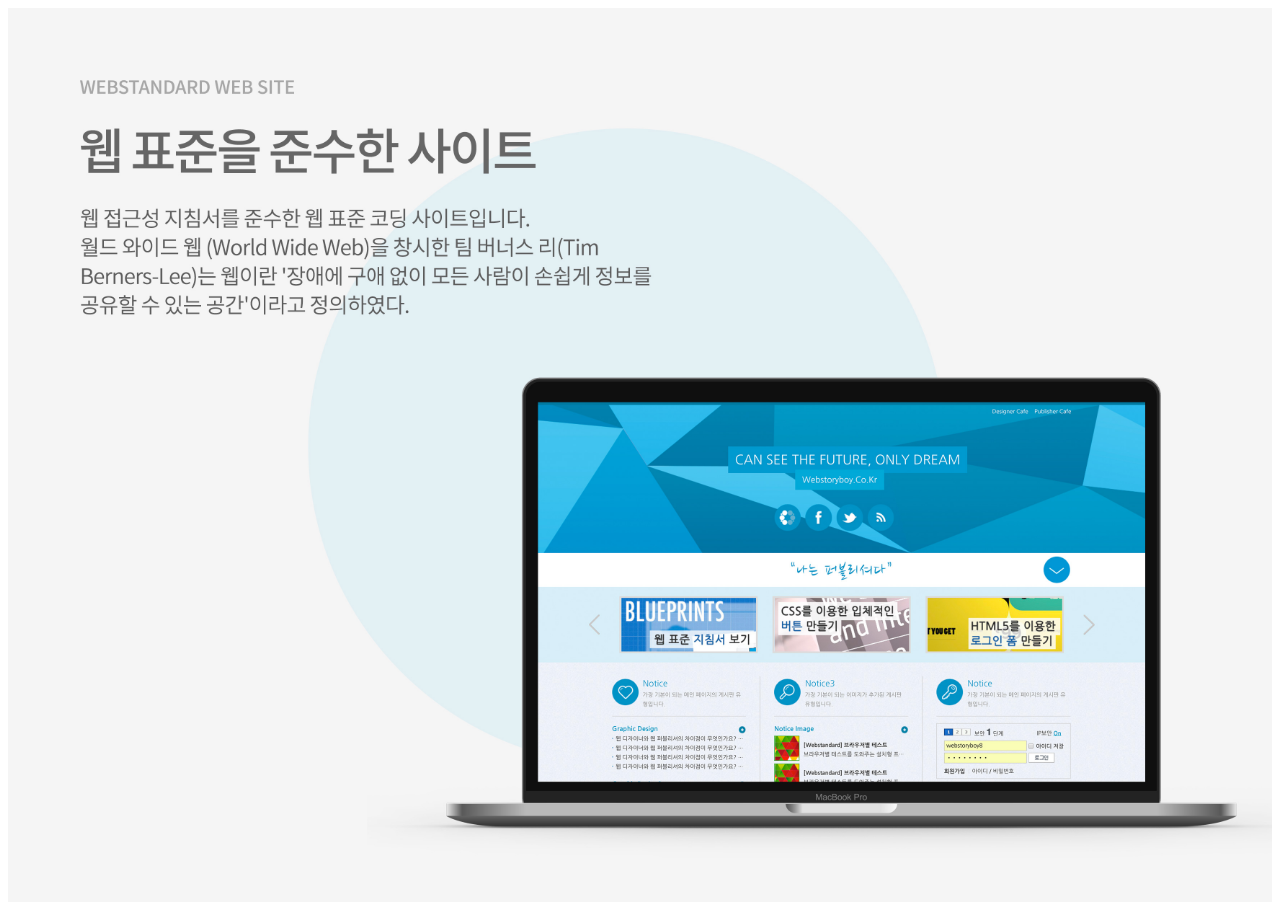
<file: sample_popup.html>
<!DOCTYPE html>
<html lang="en">
<head>
    <meta charset="UTF-8">
    <meta name="viewport" content="width=device-width, initial-scale=1.0">
    <meta http-equiv="X-UA-Compatible" content="ie=edge">
    <title>Document</title>
	<style type="text/css">
	.sample_popup{width: 100%; height: 100%;}
		
	</style>
	
</head>
<body>
    <img class="sample_popup" src="img/webstandard1.jpg" alt="webstandard img">
</body>
</html>
</file>
